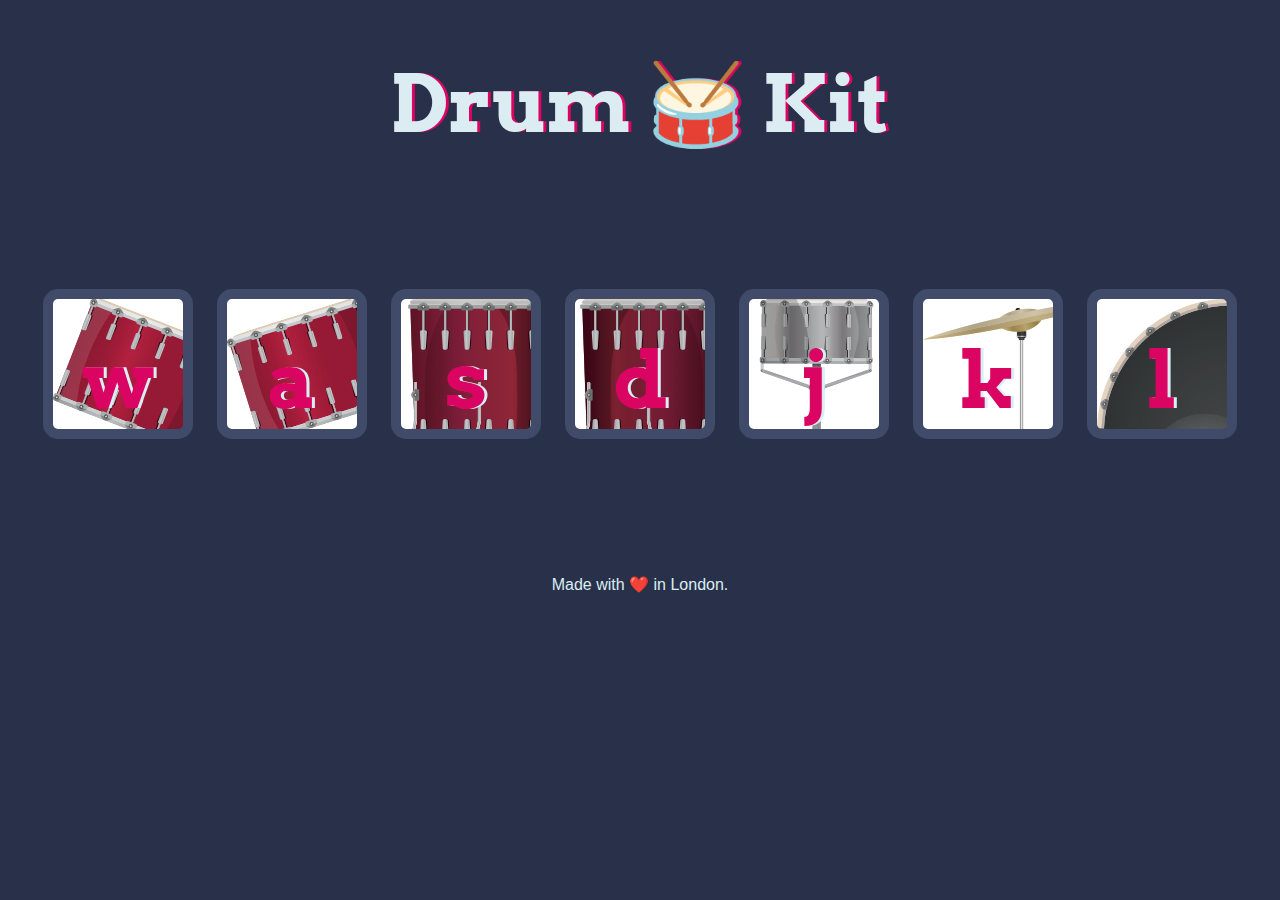
<file: Drum Kit Starting Files/index.html>
<!DOCTYPE html>
<html lang="en" dir="ltr">

<head>
  <meta charset="utf-8">
  <title>Drum Kit</title>
  <link rel="stylesheet" href="styles.css">
  <link href="https://fonts.googleapis.com/css?family=Arvo" rel="stylesheet">
</head>

<body>

  <h1 id="title">Drum 🥁 Kit</h1>
  <div class="set">
    <button class="w drum">w</button>
    <button class="a drum">a</button>
    <button class="s drum">s</button>
    <button class="d drum">d</button>
    <button class="j drum">j</button>
    <button class="k drum">k</button>
    <button class="l drum">l</button>
  </div>

  <footer>
    Made with ❤️ in London.
  </footer>

  <script src="index.js"></script>
</body>


</html>
</file>
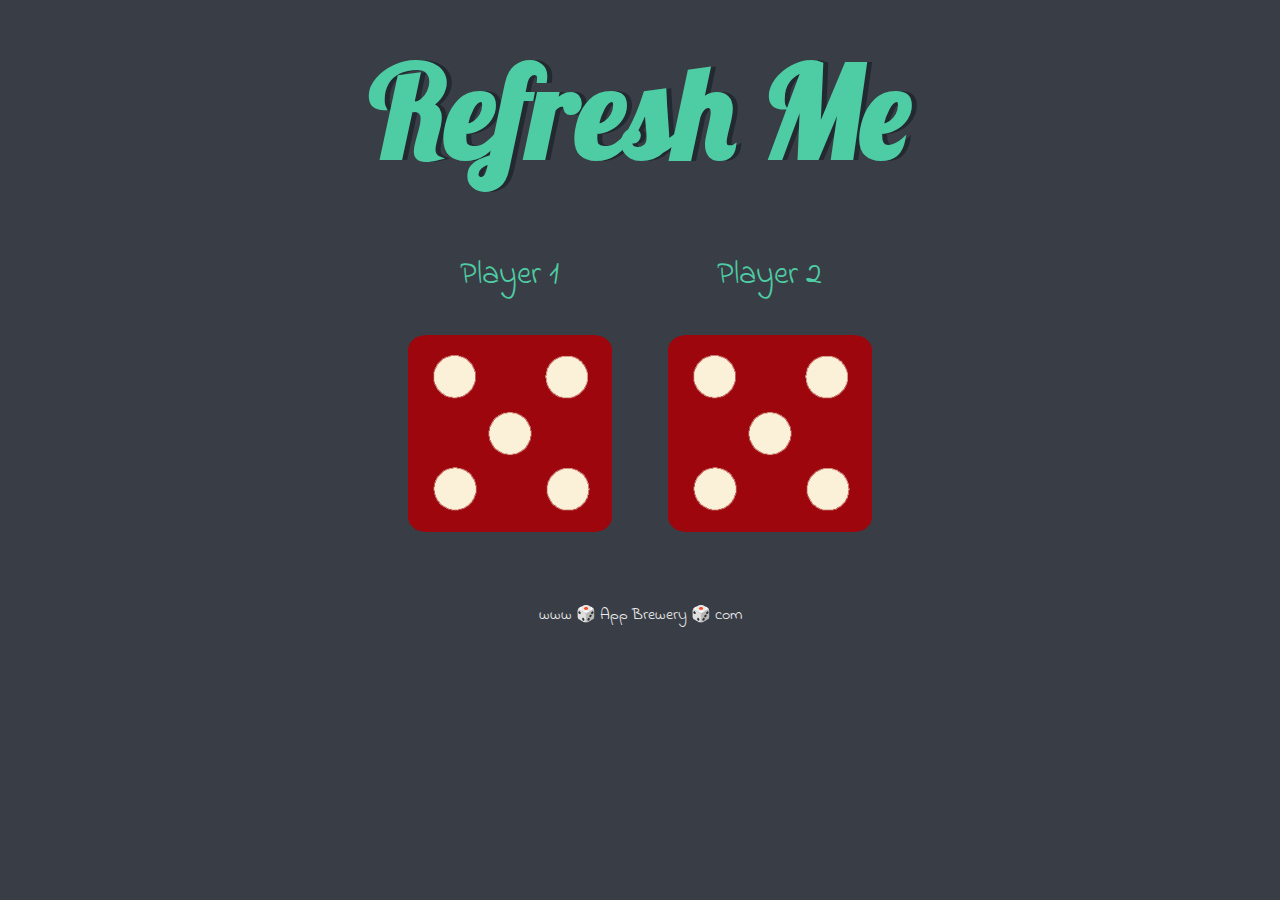
<file: Dicee Challenge - Starting Files/dicee.html>
<!DOCTYPE html>
<html lang="en" dir="ltr">
  <head>
    <meta charset="utf-8">
    <title>Dicee</title>
    <link rel="stylesheet" href="styles.css">
    <link href="https://fonts.googleapis.com/css?family=Indie+Flower|Lobster" rel="stylesheet">

  </head>
  <body>

    <div class="container">
      <h1>Refresh Me</h1>

      <div class="dice">
        <p>Player 1</p>
        <img class="img1" src="images/dice6.png">
      </div>

      <div class="dice">
        <p>Player 2</p>
        <img class="img2" src="images/dice6.png">
      </div>

    </div>

    <script src="index.js"></script>
  </body>

  <footer>
    www 🎲 App Brewery 🎲 com
  </footer>
  
</html>
</file>
<file: Drum Kit Starting Files/styles.css>
body {
  text-align: center;
  background-color: #283149;
}

h1 {
  font-size: 5rem;
  color: #DBEDF3;
  font-family: "Arvo", cursive;
  text-shadow: 3px 0 #DA0463;

}

footer {
  color: #DBEDF3;
  font-family: sans-serif;
}

.w {
  background-image: url("images/tom1.png");

}

.a {
  background-image: url("images/tom2.png");
}

.s {
  background-image: url("images/tom3.png");
}

.d {
  background-image: url("images/tom4.png");
}

.j {
  background-image: url("images/snare.png");
}

.k {
  background-image: url("images/crash.png");
}

.l {
  background-image: url("images/kick.png");
}

.set {
  margin: 10% auto;
}

.game-over {
  background-color: red;
  opacity: 0.8;
}

.pressed {
  box-shadow: 0 3px 4px 0 #DBEDF3;
  opacity: 0.5;
}

.red {
  color: red;
}

.drum {
  outline: none;
  border: 10px solid #404B69;
  font-size: 5rem;
  font-family: 'Arvo', cursive;
  line-height: 2;
  font-weight: 900;
  color: #DA0463;
  text-shadow: 3px 0 #DBEDF3;
  border-radius: 15px;
  display: inline-block;
  width: 150px;
  height: 150px;
  text-align: center;
  margin: 10px;
  background-color: white;
}
</file>
<file: Dicee Challenge - Starting Files/styles.css>
.container {
  width: 70%;
  margin: auto;
  text-align: center;
}

.dice {
  text-align: center;
  display: inline-block;

}

body {
  background-color: #393E46;
}

h1 {
  margin: 30px;
  font-family: 'Lobster', cursive;
  text-shadow: 5px 0 #232931;
  font-size: 8rem;
  color: #4ECCA3;
}

p {
  font-size: 2rem;
  color: #4ECCA3;
  font-family: 'Indie Flower', cursive;
}

img {
  width: 80%;
}

footer {
  margin-top: 5%;
  color: #EEEEEE;
  text-align: center;
  font-family: 'Indie Flower', cursive;

}
</file>
